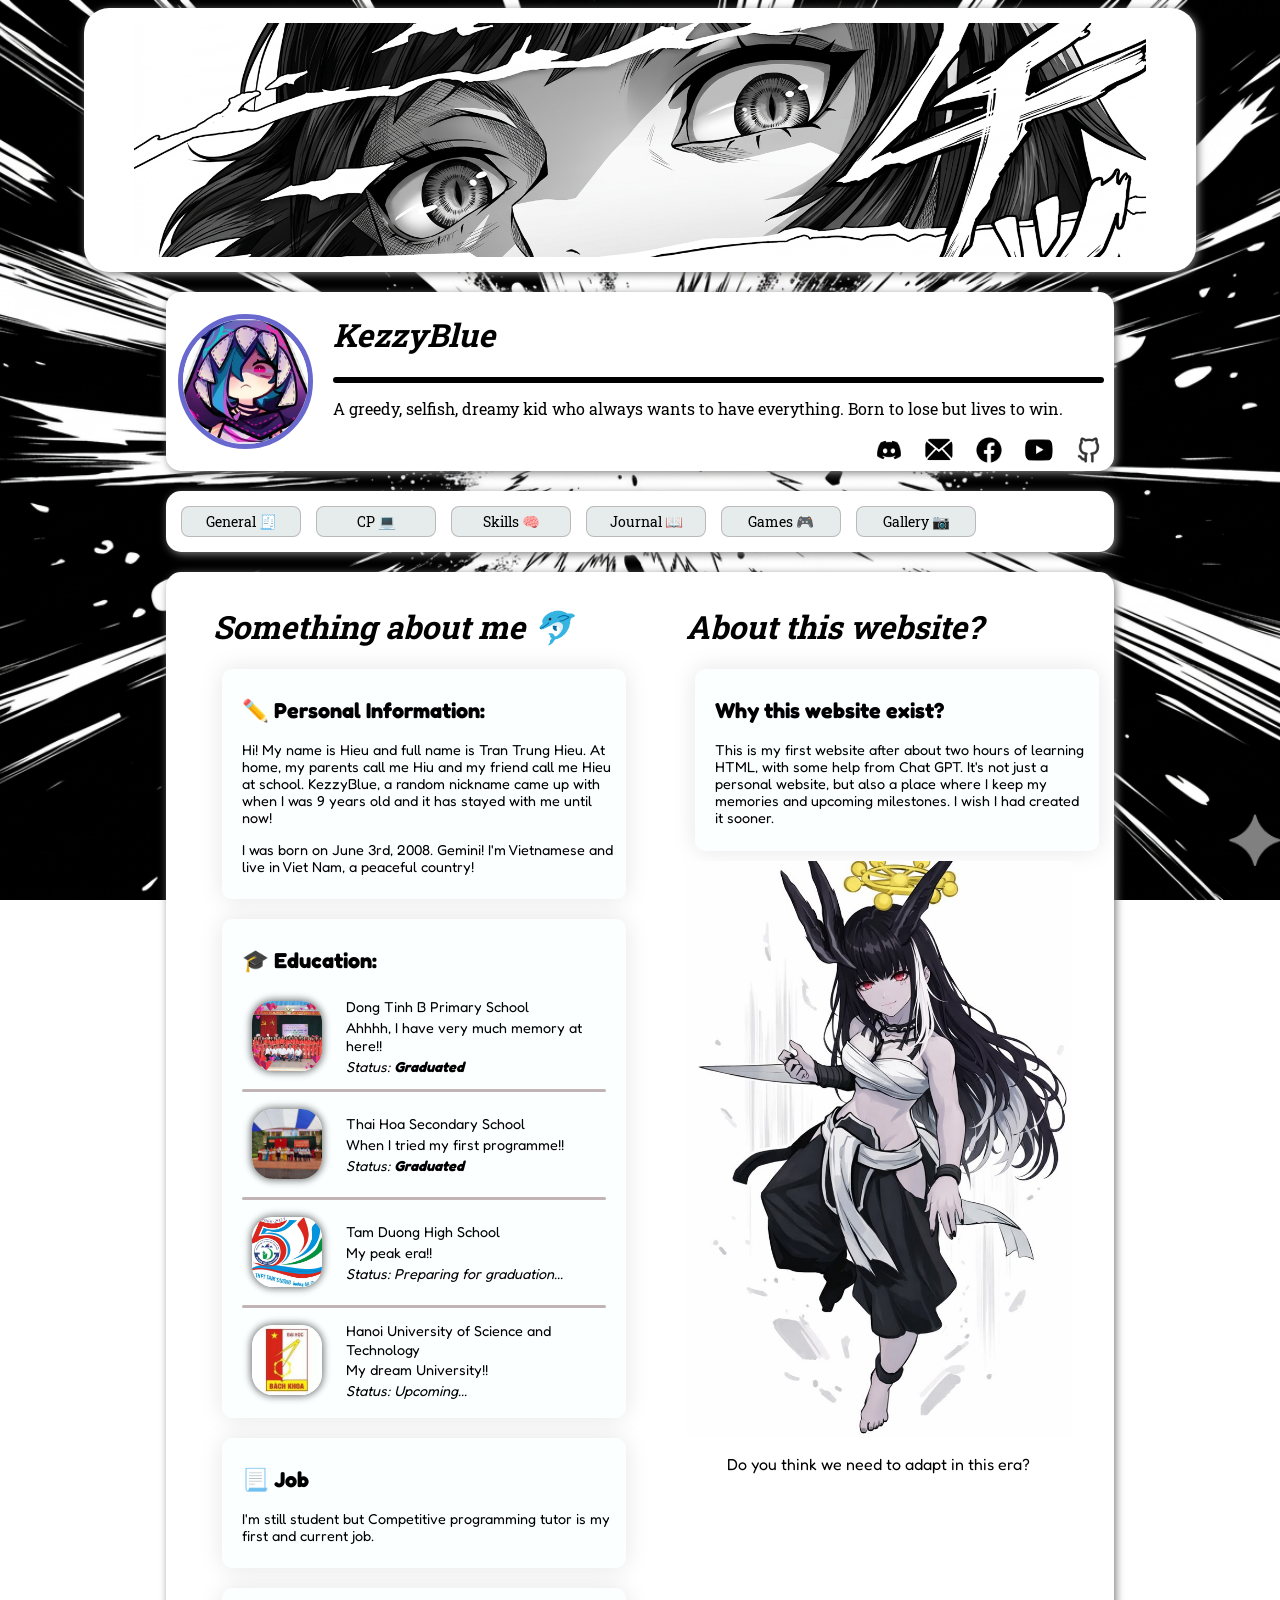
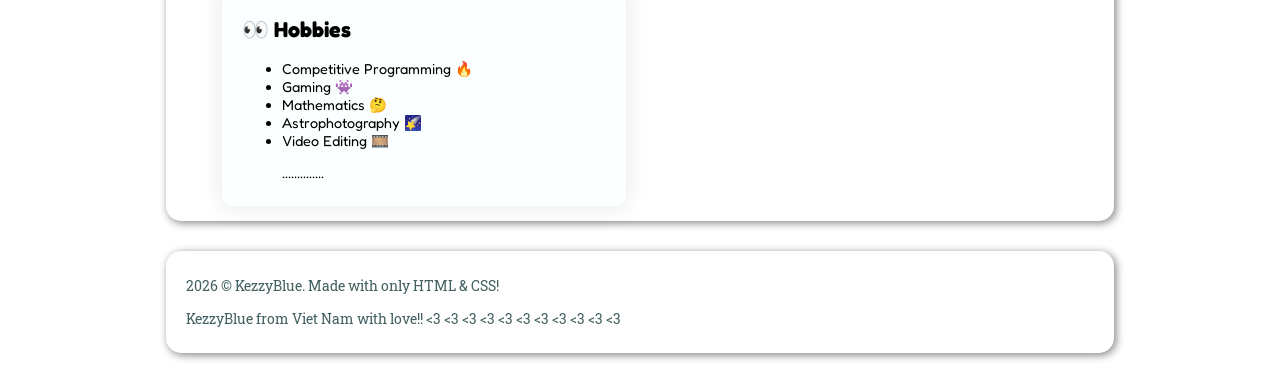
<file: index.html>
<!DOCTYPE html>
<html lang="en">

<head>
    <meta charset="UTF-8">
    <meta name="viewport" content="width=device-width, initial-scale=1.0">
    <title> What are you seeing? KezzyBlue's porfolio? </title>
    <link rel="icon" href="assets/icons/icon.png">
    <link rel="stylesheet" href="css/style.css">
    <link rel="preconnect" href="https://fonts.googleapis.com">
    <link rel="preconnect" href="https://fonts.gstatic.com" crossorigin>
    <link href="https://fonts.googleapis.com/css2?family=Roboto+Slab:wght@100..900&display=swap" rel="stylesheet">
    <link href="https://fonts.googleapis.com/css2?family=Fredoka:wght@300..700&family=Roboto+Slab:wght@100..900&display=swap" rel="stylesheet">
</head>

<body class="all">
    <header>
        <div> 
            <div class="wrapper">
                <img class="headimg" src="assets/images/eyegirl.png">
            </div>
        </div>
    </header>
    <div class="general">
        <img class="avatar" src="assets/images/jinx.jpg">
        <div>
            <div class = "nickname"> <h1> KezzyBlue </h1> </div>
            <div class="bio">
                <p> A greedy, selfish, dreamy kid who always wants to have everything. Born to lose but lives to win. </p>
            </div>
            <div class="contact"> 
                <a href="https://discordapp.com/users/812486503572832327"><img class="iccontact" src="assets/icons/discord_icon.png"></a>
                <a href="#"><img class="iccontact" src="assets/icons/email_icon.png"></a> 
                <a href="https://www.facebook.com/KezzyBlueVN"><img class="iccontact" src="assets/icons/fb_icon.png"></a> 
                <a href="https://www.youtube.com/@KezzyBlue"><img class="iccontact" src="assets/icons/ytb_icon.png"></a> 
                <a href="https://github.com/KezzyBlue"><img class="iccontact" src="assets/icons/github_icon.png"></a>
            </div>
        </div>
    </div>

    <div class="dieuhuong">
        <div class="btn">
            <a href="index.html" class="navbar"> General 🧾 </a>
            <a href="comp_programming.html" class="navbar"> CP 💻 </a>
            <a href="skills.html" class="navbar"> Skills 🧠 </a>
            <a href="Journal.html" class="navbar"> Journal 📖 </a>
            <a href="games.html" class="navbar"> Games 🎮</a>
            <a href="gallery.html" class="navbar"> Gallery 📷 </a>
        </div>
    </div> 

    <div class="info">
        <div id="title_0">
            <div class="mainin">
                <h1> <i> Something about me 🐬 </i> </h1>
                <div id="title_1">
                    <div class="content">
                        <h2> ✏️ Personal Information: </h2>
                        <p> Hi! My name is Hieu and full name is Tran Trung Hieu. At home, my parents call me Hiu and my friend call me Hieu at school. KezzyBlue, a random nickname came up with when I was 9 years old and it has stayed with me until now!</p>
                        <p> I was born on June 3rd, 2008. Gemini! I'm Vietnamese and live in Viet Nam, a peaceful country!</p>
                    </div>
                    <div class="content" id="ctbox"> 
                        <h2> 🎓 Education: </h2>
                        <div class = "edu"> 
                            <a href ="https://www.facebook.com/profile.php?id=100076061712490"> <img src="assets/images/dtb.jpg" class="logo"> </a>
                            <div> 
                                <p> Dong Tinh B Primary School </p>
                                <p> Ahhhh, I have very much memory at here!!</p>
                                <p> <i> Status: <b>Graduated</b> </i> </p>
                            </div>
                        </div>
                        <div class="line"> </div>
                        <div class = "edu"> 
                            <a href = "https://www.facebook.com/profile.php?id=100091093945141"> <img src="assets/images/th.jpg" class="logo"> </a>
                            <div> 
                                <p> Thai Hoa Secondary School </p>
                                <p> When I tried my first programme!!</p>
                                <p> <i> Status: <b>Graduated</b> </i> </p>
                            </div>
                        </div>
                        <div class="line"> </div>
                        <div class = "edu"> 
                            <a href ="https://www.facebook.com/groups/1271581707762334"> <img src="assets/images/TD.jpg" class="logo"> </a>
                            <div> 
                                <p> Tam Duong High School </p>
                                <p> My peak era!! </p>
                                <p> <i> Status: Preparing for graduation... </i> </p>
                            </div>
                        </div>
                        <div class="line"> </div>
                        <div class = "edu"> 
                            <a href ="https://www.facebook.com/dhbkhanoi"> <img src="assets/images/hust.jpg" class="logo"> </a>
                            <div> 
                                <p> Hanoi University of Science and Technology </p>
                                <p> My dream University!!</p>
                                <p> <i> Status: Upcoming... </i></p>
                            </div>
                        </div>
                    </div>
                    <div class="content"> 
                        <h2> 📃 Job </h2>
                        <p> I'm still student but Competitive programming tutor is my first and current job. </p>
                    </div>
                    <div class="content">
                        <h2> 👀 Hobbies </h2>
                        <ul>
                            <li>Competitive Programming 🔥</li>
                            <li>Gaming 👾</li>
                            <li>Mathematics 🤔</li>
                            <li>Astrophotography 🌠</li>
                            <li>Video Editing 🎞️</li>
                            <p> .............. </p>
                        </ul>
                    </div>
                </div>
            </div>
            <div class = "sin"> 
                <h1> <i> About this website? </i></h1>
                <div id="title_1">
                    <div class="content"> 
                        <h2> Why this website exist? </h2>
                        <p> This is my first website after about two hours of learning HTML, with some help from Chat GPT. It's not just a personal website, but also a place where I keep my memories and upcoming milestones. I wish I had created it sooner. </p>
                    </div>
                </div>
                <div class = "imgct"> 
                    <img class = "imgsz" src="assets/images/mhgril.jpg">
                    <p> Do you think we need to adapt in this era? </p>
                </div>
            </div>
        </div>
    </div>

    <div class="footer"> 
        <div class="cpr">
            <p>2026 © KezzyBlue. Made with only HTML & CSS! </p>
            <p> KezzyBlue from Viet Nam with love!! <3 <3 <3 <3 <3 <3 <3 <3 <3 <3 <3 </p>
        </div>
    </div>
</body>

</html>
</file>
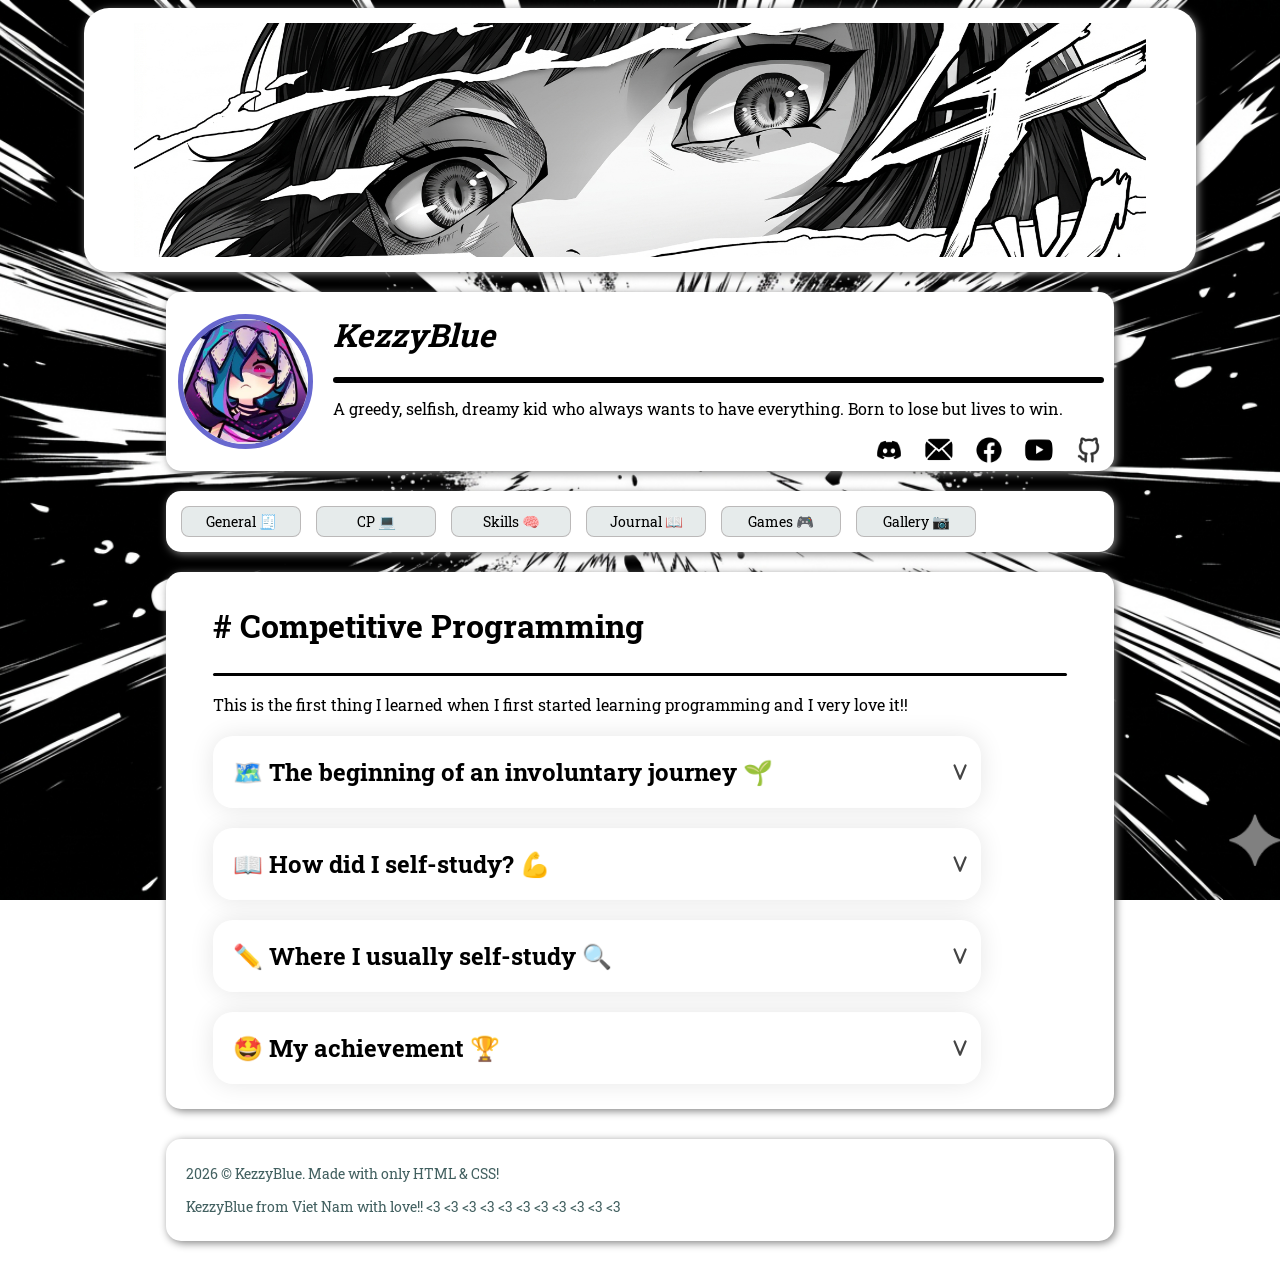
<file: comp_programming.html>
<!DOCTYPE html>
<html lang="en">

<head>
    <meta charset="UTF-8">
    <meta name="viewport" content="width=device-width, initial-scale=1.0">
    <title> What are you seeing? KezzyBlue's porfolio? </title>
    <link rel="icon" href="assets/icons/icon.png">
    <link rel="stylesheet" href="css/style.css">
    <link rel="preconnect" href="https://fonts.googleapis.com">
    <link rel="preconnect" href="https://fonts.gstatic.com" crossorigin>
    <link href="https://fonts.googleapis.com/css2?family=Roboto+Slab:wght@100..900&display=swap" rel="stylesheet">
</head>

<body class="all">
    <header>
        <div>
            <div class="wrapper">
                <img class="headimg" src="assets/images/eyegirl.png">
            </div>
        </div>
    </header>
    <div class="general">
        <img class="avatar" src="assets/images/jinx.jpg">
        <div>
            <div class="nickname">
                <h1> KezzyBlue </h1>
            </div>
            <div class="bio">
                <p> A greedy, selfish, dreamy kid who always wants to have everything. Born to lose but lives to win. </p>
            </div>
            <div class="contact">
                <a href="https://discordapp.com/users/812486503572832327"><img class="iccontact"
                        src="assets/icons/discord_icon.png"></a>
                <a href="#"><img class="iccontact" src="assets/icons/email_icon.png"></a>
                <a href="https://www.facebook.com/KezzyBlueVN"><img class="iccontact"
                        src="assets/icons/fb_icon.png"></a>
                <a href="https://www.youtube.com/@KezzyBlue"><img class="iccontact" src="assets/icons/ytb_icon.png"></a>
                <a href="https://github.com/KezzyBlue"><img class="iccontact" src="assets/icons/github_icon.png"></a>
            </div>
        </div>
    </div>

    <div class="dieuhuong">
        <div class="btn">
            <a href="index.html" class="navbar"> General 🧾 </a>
            <a href="comp_programming.html" class="navbar"> CP 💻 </a>
            <a href="skills.html" class="navbar"> Skills 🧠 </a>
            <a href="Journal.html" class="navbar"> Journal 📖 </a>
            <a href="games.html" class="navbar"> Games 🎮</a>
            <a href="gallery.html" class="navbar"> Gallery 📷 </a>
        </div>
    </div>

    <div class="info">
        <div class="tieude">
            <h1> # Competitive Programming </h1>

            <div class="vach">
                <p> This is the first thing I learned when I first started learning programming and I very love it!!
                </p>
            </div>

            <div class="story">
                <details>
                    <summary>
                        <h2> 🗺️ The beginning of an involuntary journey 🌱 </h2>
                        <svg class="icon" xmlns="http://www.w3.org/2000/svg"
                            viewBox="0 0 640 640"><!--!Font Awesome Free v7.2.0 by @fontawesome - https://fontawesome.com License - https://fontawesome.com/license/free Copyright 2026 Fonticons, Inc.-->
                            <path
                                d="M147.7 98.5C164 91.7 182.7 99.4 189.5 115.7L320 428.8L450.5 115.7C457.3 99.4 476 91.7 492.3 98.5C508.6 105.3 516.3 124 509.5 140.3L349.5 524.3C344.5 536.2 332.9 544 320 544C307.1 544 295.4 536.2 290.5 524.3L130.5 140.3C123.7 124 131.4 105.3 147.7 98.5z" />
                        </svg>
                    </summary>
                    <div class="noidung">
                        <p> Everything started when I was 12 years old, I was removed from the school's math team. But
                            at
                            that time I loved math very much, and being eliminated from the team made me very sad.
                            Therefore, my teacher got me permission to join the school's computer science team, where
                            there
                            will be participation of mathematical thinking, perhaps she knew I had a passion for
                            computers
                            since I was little.</p>
                        <p> Here I learned about programming, and the first programming language I learned was Pascal.
                            My
                            first program was to calculate the sum of two numbers A and B that were entered. I felt like
                            "
                            It's really amazing and cool." I started to like it since that moment! </p>
                        <p> The first time I really competed using my knowledge was around April 2021 in the
                            district-level competition, and of course, I
                            didn't get any results at all.
                            After that, I spent the entire summer vacation genuinely serious about this subject. At that
                            time, there was no one to guide or instruct me, and I only self-study from internet.
                            At the end of the summer vacation in 2021, I came back school with the new programming
                            language,
                            which is C++. And the knowledge I have only includes using basic functions, loops, and.....
                            it's
                            everything I have.
                            And you know what? I actually survived in the exam room with nothing but those things and my
                            own
                            thinking, solving problems I had never seen before—like greatest common divisor, advanced
                            array
                            processing, and I even managed to come up with Bouble sort right there during the exam. As a
                            result, I was selected for the district’s provincial gifted student team.
                            This officially marked a new milestone in my journey.
                        </p>
                    </div>
                </details>
            </div>

            <div class="story">
                <details>
                    <summary>
                        <h2> 📖 How did I self-study? 💪 </h2>
                        <svg class="icon" xmlns="http://www.w3.org/2000/svg"
                            viewBox="0 0 640 640"><!--!Font Awesome Free v7.2.0 by @fontawesome - https://fontawesome.com License - https://fontawesome.com/license/free Copyright 2026 Fonticons, Inc.-->
                            <path
                                d="M147.7 98.5C164 91.7 182.7 99.4 189.5 115.7L320 428.8L450.5 115.7C457.3 99.4 476 91.7 492.3 98.5C508.6 105.3 516.3 124 509.5 140.3L349.5 524.3C344.5 536.2 332.9 544 320 544C307.1 544 295.4 536.2 290.5 524.3L130.5 140.3C123.7 124 131.4 105.3 147.7 98.5z" />
                        </svg>
                    </summary>
                    <div class="noidung">
                        <p> After I was selected for the district’s provincial gifted student team, I studied at Lap
                            Thach Secondary school for 3 months to prepare for the provincial-level gifted student
                            competition. </p>
                        <p> Here, I had the opportunity to meet people who share the same passion and learnt about their
                            learning and self-learning methods. After three months and the official competition, I was
                            among the top performers on the team that year.</p>
                        <h3> My self-learning methods: </h3>
                        <ul class="list">
                            <li> <b> <i> Deep Thinking:.</i> </b> Instead of immediately looking for a solution by other
                                when you see a difficult problem, why not try writing down your problem, breaking it
                                down into its parts, and forcing your brain to work at full capacity using all the
                                information within? I've realized that you only improve fastest when you push yourself
                                to the limit. </li>
                            <li> <b> <i> Ask someone else:. </i> </b> Of course, when something is beyond your
                                capabilities and you've tried your best, asking others for help is crucial. This not
                                only helps us solve the problem but also allows us to learn how others think and handle,
                                giving us a more nuanced perspective on an issue. In addition, participating in academic
                                communities and forums is also very helpful.</li>
                            <li> <b> <i> Always be proactive:. </i> </b> Not everyone can answer your questions
                                immediately, so you need to proactively learn from the internet, books, and reputable
                                sources. (I think about it everywhere, even while eating, using the toilet, or taking a
                                shower, just because of a problem I still can't solve. And ideas usually come at the
                                most unexpected times 😅😅). </li>
                            <li> <b> <i> Don't rely too much on AI:.</i> </b> Luckily, during my self-study period,
                                chatbots weren't as prevalent, and I was unaware of their existence. However, looking at
                                the present, I see many young people abusing them, losing their ability to think deeply
                                and critically. </li>
                        </ul>
                    </div>
                </details>
            </div>

            <div class="story">
                <details>
                    <summary>
                        <h2> ✏️ Where I usually self-study 🔍 </h2>
                        <svg class="icon" xmlns="http://www.w3.org/2000/svg"
                            viewBox="0 0 640 640"><!--!Font Awesome Free v7.2.0 by @fontawesome - https://fontawesome.com License - https://fontawesome.com/license/free Copyright 2026 Fonticons, Inc.-->
                            <path
                                d="M147.7 98.5C164 91.7 182.7 99.4 189.5 115.7L320 428.8L450.5 115.7C457.3 99.4 476 91.7 492.3 98.5C508.6 105.3 516.3 124 509.5 140.3L349.5 524.3C344.5 536.2 332.9 544 320 544C307.1 544 295.4 536.2 290.5 524.3L130.5 140.3C123.7 124 131.4 105.3 147.7 98.5z" />
                        </svg>
                    </summary>
                    <div class="noidung">
                        <h3> @ Theory : </h3>
                        <div class="board">
                            <p> <i> I learnt theory from many sources but these are the 3 websites I often use for
                                    learning. </i></p>
                            <div class="infotheory">
                                <img class="imgtheory" src="assets/images/vnoi.jpg">
                                <div class="chitiettheory">
                                    <h4> VNOI WIKI </h4>
                                    <p> Where I learned basic to intermediate techniques and algorithms. </p>
                                </div>
                            </div>
                            <div class="infotheory">
                                <img class="imgtheory" src="assets/images/cp-algorithms.png">
                                <div class="chitiettheory">
                                    <h4> CP-Algorithms </h4>
                                    <p> Where I learned some advanced technical skills. </p>
                                </div>
                            </div>
                            <div class="infotheory">
                                <img class="imgtheory" src="assets/images/usaco.png">
                                <div class="chitiettheory">
                                    <h4> USACO </h4>
                                    <p> This is where I mainly learn algorithm optimization methods and find related
                                        problems. </p>
                                </div>
                            </div>
                        </div>

                        <h3> @Practice : </h3>
                        <div class="board">
                            <p> <i> Most of the problems I solve are internal. But I usually practice here. </i> </p>
                            <div class="tooltip">
                                <div class="infotheory">
                                    <a href="https://oj.vnoi.info/user/kezzyblue"> <img class="imgtheory"
                                            src="assets/images/vnoi.jpg"> </a>
                                    <div class="chitiettheory">
                                        <h4> VNOIOJ </h4>
                                        <p> I spent most of my time here. </p>
                                    </div>
                                </div>
                                <span class="tooltip-text"> Click to the icon to visit my VNOIOJ account. </span>
                            </div>
                            <div class="tooltip">
                                <div class="infotheory">
                                    <a href="https://marisaoj.com/user/KezzyBlue/submissions"> <img class="imgtheory"
                                            src="assets/images/marisaoj.jpg"> </a>
                                    <div class="chitiettheory">
                                        <h4> Marisaoj </h4>
                                        <p> I also often practice here. </p>
                                    </div>
                                </div>
                                <span class="tooltip-text"> Click to the icon to visit my Marisaoj account. </span>
                            </div>
                            <div class="tooltip">
                                <div class="infotheory">
                                    <a href="https://codeforces.com/profile/hieudttdvp"> <img class="imgtheory"
                                            src="assets/images/codeforces.png"> </a>
                                    <div class="chitiettheory">
                                        <h4> Codeforces </h4>
                                        <p> Funfact: Even though I have been studying this subject for quite a long time and
                                            am a VOI-er, I am still under 1000 rating on Codeforces! 🤣😂</p>
                                    </div>
                                </div>
                                <span class="tooltip-text"> Click to the icon to visit my Codeforces account. </span>
                            </div>
                        </div>
                    </div>
                </details>
            </div>
            <div class="story">
                <details>
                    <summary>
                        <h2> 🤩 My achievement 🏆 </h2>
                        <svg class="icon" xmlns="http://www.w3.org/2000/svg"
                            viewBox="0 0 640 640"><!--!Font Awesome Free v7.2.0 by @fontawesome - https://fontawesome.com License - https://fontawesome.com/license/free Copyright 2026 Fonticons, Inc.-->
                            <path
                                d="M147.7 98.5C164 91.7 182.7 99.4 189.5 115.7L320 428.8L450.5 115.7C457.3 99.4 476 91.7 492.3 98.5C508.6 105.3 516.3 124 509.5 140.3L349.5 524.3C344.5 536.2 332.9 544 320 544C307.1 544 295.4 536.2 290.5 524.3L130.5 140.3C123.7 124 131.4 105.3 147.7 98.5z" />
                        </svg>
                    </summary>
                    <div class="noidung">
                        <div class="achie">
                            <h3> <b> VOI 26 🐘: </b> </h3>
                            <img src="assets/images/giaiqg.jpg" id = "pic">
                        </div>
                    </div>
                 </details>
            </div>
        </div>
    </div>

    <div class="footer">
        <div class="cpr">
            <p>2026 © KezzyBlue. Made with only HTML & CSS! </p>
            <p> KezzyBlue from Viet Nam with love!! <3 <3 <3 <3 <3 <3 <3 <3 <3 <3 <3 </p>
        </div>
    </div>
</body>

</html>
</file>
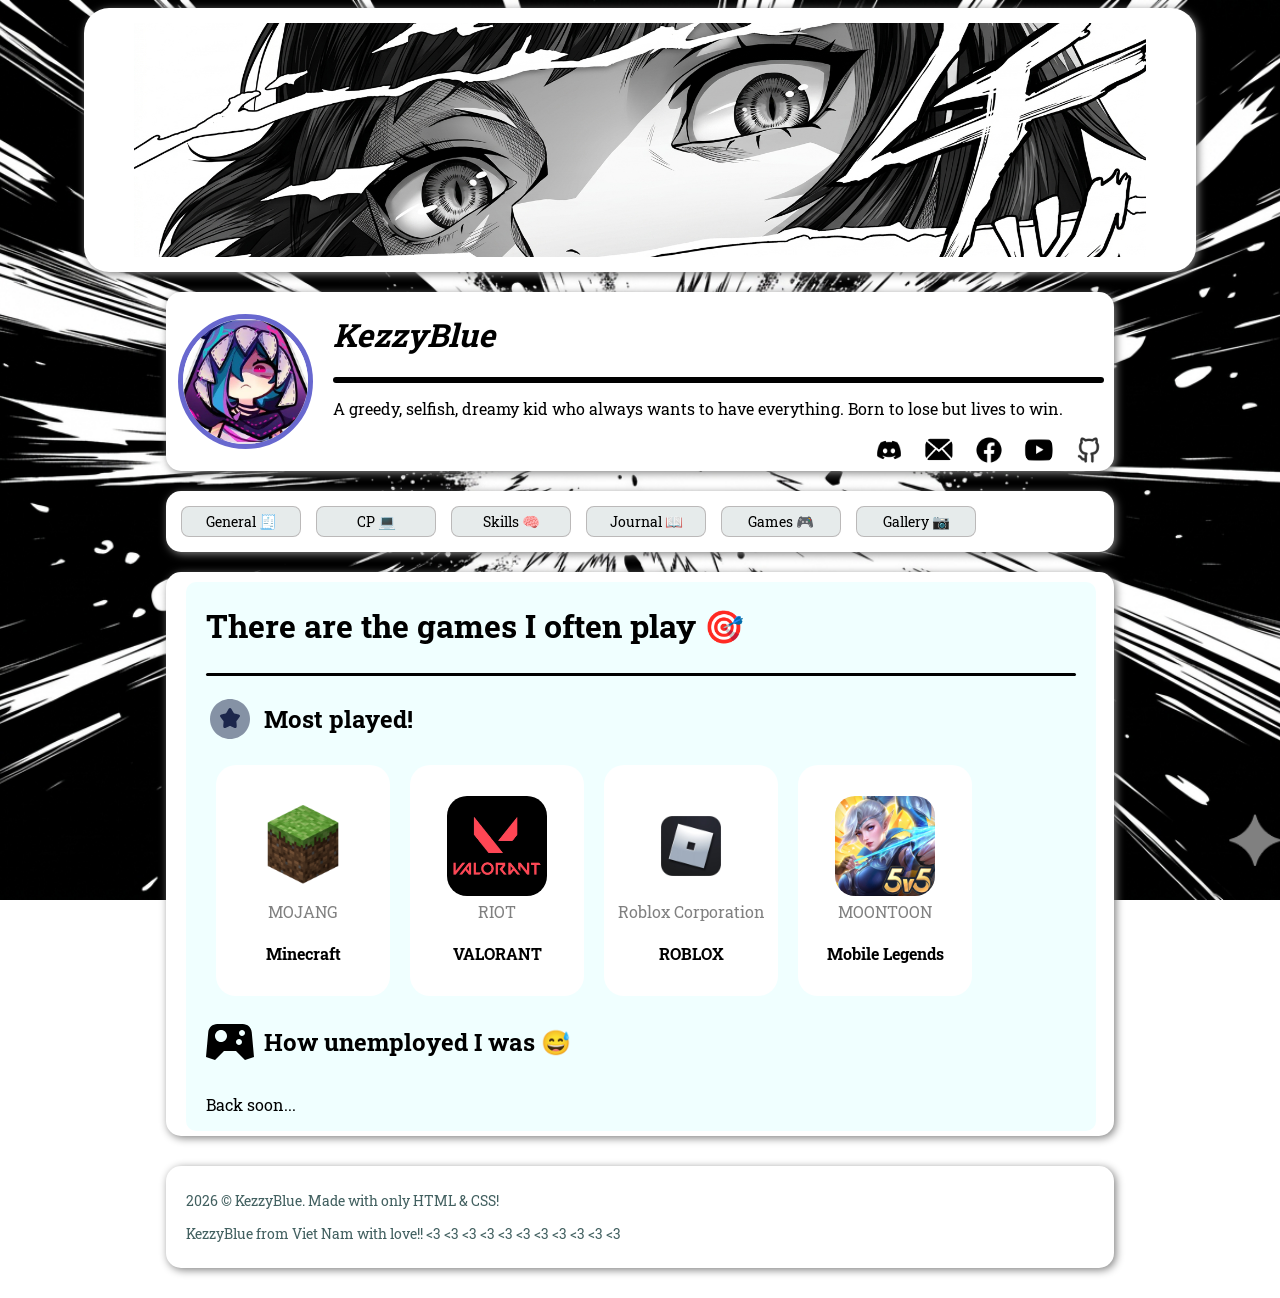
<file: games.html>
<!DOCTYPE html>
<html lang="en">

<head>
    <meta charset="UTF-8">
    <meta name="viewport" content="width=device-width, initial-scale=1.0">
    <title> What are you seeing? KezzyBlue's porfolio? </title>
    <link rel="icon" href="assets/icons/icon.png">
    <link rel="stylesheet" href="css/style.css">
    <link rel="preconnect" href="https://fonts.googleapis.com">
    <link rel="preconnect" href="https://fonts.gstatic.com" crossorigin>
    <link href="https://fonts.googleapis.com/css2?family=Roboto+Slab:wght@100..900&display=swap" rel="stylesheet">
</head>

<body class="all">
    <header>
        <div>
            <div class="wrapper">
                <img class="headimg" src="assets/images/eyegirl.png">
            </div>
        </div>
    </header>
    <div class="general">
        <img class="avatar" src="assets/images/jinx.jpg">
        <div>
            <div class="nickname">
                <h1> KezzyBlue </h1>
            </div>
            <div class="bio">
                <p> A greedy, selfish, dreamy kid who always wants to have everything. Born to lose but lives to win.
                </p>
            </div>
            <div class="contact">
                <a href="https://discordapp.com/users/812486503572832327"><img class="iccontact"
                        src="assets/icons/discord_icon.png"></a>
                <a href="#"><img class="iccontact" src="assets/icons/email_icon.png"></a>
                <a href="https://www.facebook.com/KezzyBlueVN"><img class="iccontact"
                        src="assets/icons/fb_icon.png"></a>
                <a href="https://www.youtube.com/@KezzyBlue"><img class="iccontact" src="assets/icons/ytb_icon.png"></a>
                <a href="https://github.com/KezzyBlue"><img class="iccontact" src="assets/icons/github_icon.png"></a>
            </div>
        </div>
    </div>

    <div class="dieuhuong">
        <div class="btn">
            <a href="index.html" class="navbar"> General 🧾 </a>
            <a href="comp_programming.html" class="navbar"> CP 💻 </a>
            <a href="skills.html" class=" navbar"> Skills 🧠 </a>
            <a href="Journal.html" class="navbar"> Journal 📖 </a>
            <a href="games.html" class="navbar"> Games 🎮</a>
            <a href="gallery.html" class="navbar"> Gallery 📷 </a>

        </div>
    </div>

    <div class="info">
        <div class="game">
            <h1> There are the games I often play 🎯 </h1>
            <div class="vach"> </div>
            <div class="game_tittle">
                <svg width="48px" height="48px" viewBox="0 0 24 24" fill="none" xmlns="http://www.w3.org/2000/svg">
                    <g id="SVGRepo_bgCarrier" stroke-width="0"></g>
                    <g id="SVGRepo_tracerCarrier" stroke-linecap="round" stroke-linejoin="round"></g>
                    <g id="SVGRepo_iconCarrier">
                        <path opacity="0.5"
                            d="M22 12C22 17.5228 17.5228 22 12 22C6.47715 22 2 17.5228 2 12C2 6.47715 6.47715 2 12 2C17.5228 2 22 6.47715 22 12Z"
                            fill="#1C274C"></path>
                        <path
                            d="M10.4127 8.49812L10.5766 8.20419C11.2099 7.06807 11.5266 6.5 12 6.5C12.4734 6.5 12.7901 7.06806 13.4234 8.20419L13.5873 8.49813C13.7672 8.82097 13.8572 8.98239 13.9975 9.0889C14.1378 9.19541 14.3126 9.23495 14.6621 9.31402L14.9802 9.38601C16.2101 9.66428 16.825 9.80341 16.9713 10.2739C17.1176 10.7443 16.6984 11.2345 15.86 12.215L15.643 12.4686C15.4048 12.7472 15.2857 12.8865 15.2321 13.0589C15.1785 13.2312 15.1965 13.4171 15.2325 13.7888L15.2653 14.1272C15.3921 15.4353 15.4554 16.0894 15.0724 16.3801C14.6894 16.6709 14.1137 16.4058 12.9622 15.8756L12.6643 15.7384C12.337 15.5878 12.1734 15.5124 12 15.5124C11.8266 15.5124 11.663 15.5878 11.3357 15.7384L11.0378 15.8756C9.88633 16.4058 9.31059 16.6709 8.92757 16.3801C8.54456 16.0894 8.60794 15.4353 8.7347 14.1272L8.76749 13.7888C8.80351 13.4171 8.82152 13.2312 8.76793 13.0589C8.71434 12.8865 8.59521 12.7472 8.35696 12.4686L8.14005 12.215C7.30162 11.2345 6.88241 10.7443 7.02871 10.2739C7.17501 9.80341 7.78994 9.66427 9.01977 9.38601L9.33794 9.31402C9.68743 9.23495 9.86217 9.19541 10.0025 9.0889C10.1428 8.98239 10.2328 8.82097 10.4127 8.49812Z"
                            fill="#1C274C"></path>
                    </g>
                </svg>
                <h2> Most played! </h2>
            </div>
            <div class="top_game">
                <div class="game_icon">
                    <img class="game_size" src="assets/images/minecraft.png">
                    <p> MOJANG </p>
                    <h4> Minecraft </h4>
                </div>
                <div class="game_icon">
                    <img class="game_size" src="assets/images/valorant.jpg">
                    <p> RIOT </p>
                    <h4> VALORANT </h4>
                </div>
                <div class="game_icon">
                    <img class="game_size" src="assets/images/roblox.png">
                    <p> Roblox Corporation </p>
                    <h4> ROBLOX </h4>
                </div>
                <div class="game_icon">
                    <img class="game_size" src="assets/images/mlbb.jpg">
                    <p> MOONTOON </p>
                    <h4> Mobile Legends </h4>
                </div>
            </div>
            <div class="game_info">
                <div class="game_tittle"> 
                    <svg width="48px" height="48x" viewBox="0 0 16 16" fill="none" xmlns="http://www.w3.org/2000/svg">
                        <g id="SVGRepo_bgCarrier" stroke-width="0"></g>
                        <g id="SVGRepo_tracerCarrier" stroke-linecap="round" stroke-linejoin="round"></g>
                        <g id="SVGRepo_iconCarrier">
                            <path fill-rule="evenodd" clip-rule="evenodd"
                                d="M0 13L3 14L6 11H10L13 14L16 13L15.248 4.7284C15.1076 3.18316 13.812 2 12.2604 2H3.73964C2.18803 2 0.89244 3.18316 0.751964 4.72839L0 13ZM12 6C12.5523 6 13 5.55228 13 5C13 4.44772 12.5523 4 12 4C11.4477 4 11 4.44772 11 5C11 5.55228 11.4477 6 12 6ZM12 8C12 8.55228 11.5523 9 11 9C10.4477 9 10 8.55228 10 8C10 7.44772 10.4477 7 11 7C11.5523 7 12 7.44772 12 8ZM5 8C6.10457 8 7 7.10457 7 6C7 4.89543 6.10457 4 5 4C3.89543 4 3 4.89543 3 6C3 7.10457 3.89543 8 5 8Z"
                                fill="#000000"></path>
                        </g>
                    </svg>
                    <h2> How unemployed I was 😅 </h2>
                </div>
                <p> Back soon...</p>
            </div>
        </div>
    </div>

    <div class="footer">
        <div class="cpr">
            <p>2026 © KezzyBlue. Made with only HTML & CSS! </p>
            <p> KezzyBlue from Viet Nam with love!! <3 <3 <3 <3 <3 <3 <3 <3 <3 <3 <3 </p>
        </div>
    </div>
</body>

</html>
</file>
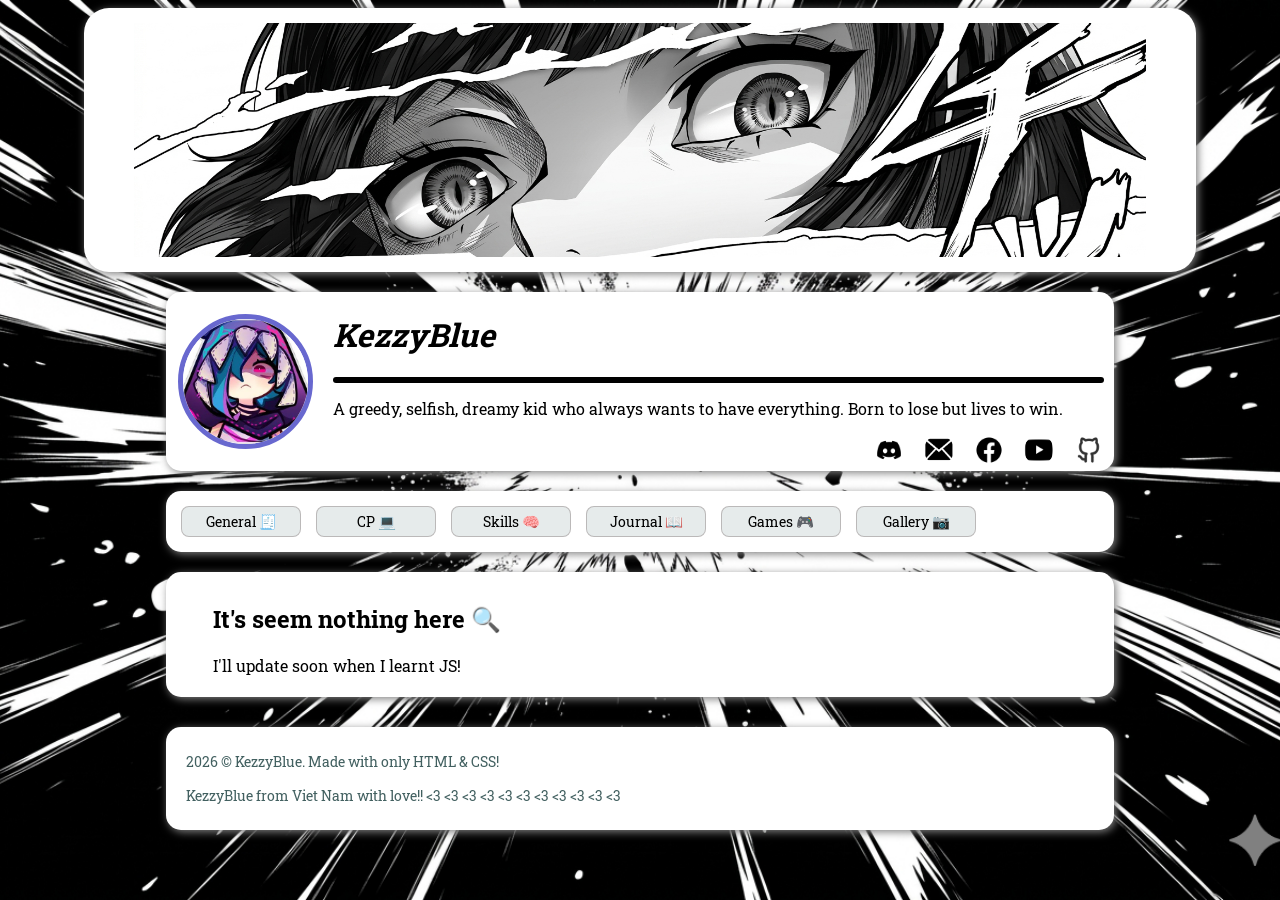
<file: Journal.html>
<!DOCTYPE html>
<html lang="en">

<head>
    <meta charset="UTF-8">
    <meta name="viewport" content="width=device-width, initial-scale=1.0">
    <title> What are you seeing? KezzyBlue's porfolio? </title>
    <link rel="icon" href="assets/icons/icon.png">
    <link rel="stylesheet" href="css/style.css">
    <link rel="preconnect" href="https://fonts.googleapis.com">
    <link rel="preconnect" href="https://fonts.gstatic.com" crossorigin>
    <link href="https://fonts.googleapis.com/css2?family=Roboto+Slab:wght@100..900&display=swap" rel="stylesheet">
</head>

<body class="all">
    <header>
        <div> 
            <div class="wrapper">
                <img class="headimg" src="assets/images/eyegirl.png">
            </div>
        </div>
    </header>
    <div class="general">
        <img class="avatar" src="assets/images/jinx.jpg">
        <div>
            <div class = "nickname"> <h1> KezzyBlue </h1> </div>
            <div class="bio">
                <p> A greedy, selfish, dreamy kid who always wants to have everything. Born to lose but lives to win. </p>
            </div>
            <div class="contact"> 
                <a href="https://discordapp.com/users/812486503572832327"><img class="iccontact" src="assets/icons/discord_icon.png"></a>
                <a href="#"><img class="iccontact" src="assets/icons/email_icon.png"></a> 
                <a href="https://www.facebook.com/KezzyBlueVN"><img class="iccontact" src="assets/icons/fb_icon.png"></a> 
                <a href="https://www.youtube.com/@KezzyBlue"><img class="iccontact" src="assets/icons/ytb_icon.png"></a> 
                <a href="https://github.com/KezzyBlue"><img class="iccontact" src="assets/icons/github_icon.png"></a>
            </div>
        </div>
    </div>

    <div class="dieuhuong">
        <div class="btn">
            <a href="index.html" class="navbar"> General 🧾 </a>
            <a href="comp_programming.html" class="navbar"> CP 💻 </a>
            <a href="skills.html" class="navbar"> Skills 🧠 </a>
            <a href="Journal.html" class="navbar"> Journal 📖 </a>
            <a href="games.html" class="navbar"> Games 🎮</a>
            <a href="gallery.html" class="navbar"> Gallery 📷 </a>
        </div>
    </div> 

    <div class="info"> 
        <div id = "title_0">
            <div class="maintain">
                <h2> It's seem nothing here 🔍 </h2>
                <p> I'll update soon when I learnt JS! </p>
            </div>
        </div>
    </div>

    <div class="footer"> 
        <div class="cpr">
            <p>2026 © KezzyBlue. Made with only HTML & CSS! </p>
            <p> KezzyBlue from Viet Nam with love!! <3 <3 <3 <3 <3 <3 <3 <3 <3 <3 <3 </p>
        </div>
    </div>
</body>

</html>
</file>
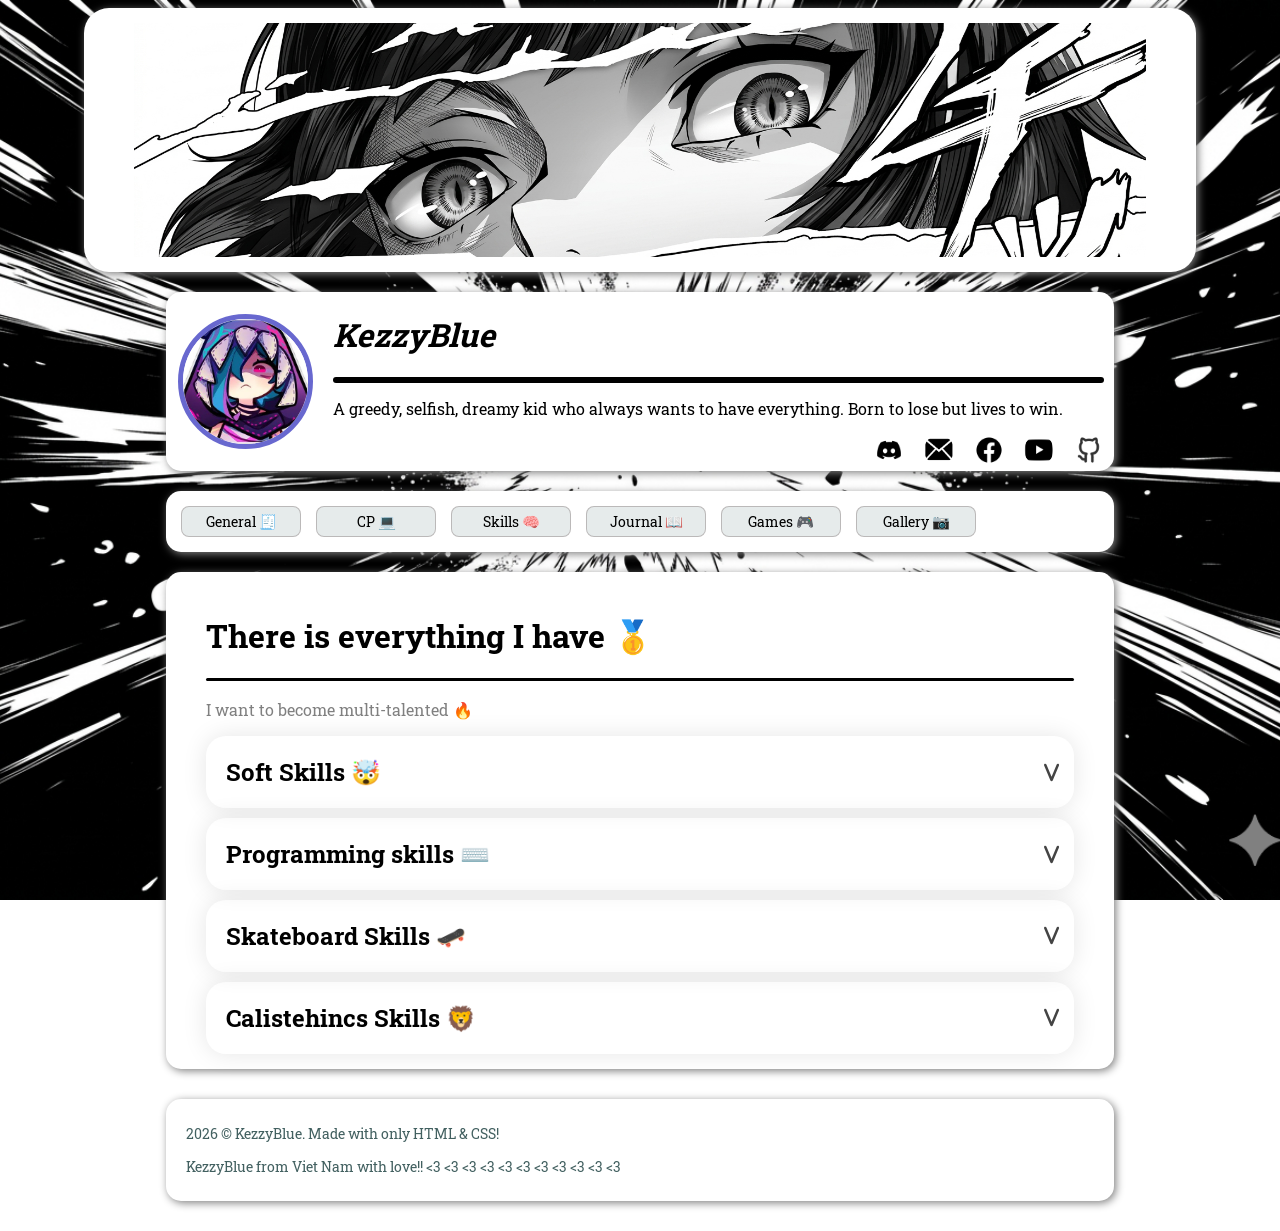
<file: skills.html>
<!DOCTYPE html>
<html lang="en">

<head>
    <meta charset="UTF-8">
    <meta name="viewport" content="width=device-width, initial-scale=1.0">
    <title> What are you seeing? KezzyBlue's porfolio? </title>
    <link rel="icon" href="assets/icons/icon.png">
    <link rel="stylesheet" href="css/style.css">
    <link rel="preconnect" href="https://fonts.googleapis.com">
    <link rel="preconnect" href="https://fonts.gstatic.com" crossorigin>
    <link href="https://fonts.googleapis.com/css2?family=Roboto+Slab:wght@100..900&display=swap" rel="stylesheet">
</head>

<body class="all">
    <header>
        <div> 
            <div class="wrapper">
                <img class="headimg" src="assets/images/eyegirl.png">
            </div>
        </div>
    </header>
    <div class="general">
        <img class="avatar" src="assets/images/jinx.jpg">
        <div>
            <div class = "nickname"> <h1> KezzyBlue </h1> </div>
            <div class="bio">
                <p> A greedy, selfish, dreamy kid who always wants to have everything. Born to lose but lives to win. </p>
            </div>
            <div class="contact"> 
                <a href="https://discordapp.com/users/812486503572832327"><img class="iccontact" src="assets/icons/discord_icon.png"></a>
                <a href="#"><img class="iccontact" src="assets/icons/email_icon.png"></a> 
                <a href="https://www.facebook.com/KezzyBlueVN"><img class="iccontact" src="assets/icons/fb_icon.png"></a> 
                <a href="https://www.youtube.com/@KezzyBlue"><img class="iccontact" src="assets/icons/ytb_icon.png"></a> 
                <a href="https://github.com/KezzyBlue"><img class="iccontact" src="assets/icons/github_icon.png"></a>
            </div>
        </div>
    </div>

    <div class="dieuhuong">
        <div class="btn">
            <a href="index.html" class="navbar"> General 🧾 </a>
            <a href="comp_programming.html" class="navbar"> CP 💻 </a>
            <a href="skills.html" class="navbar"> Skills 🧠 </a>
            <a href="Journal.html" class="navbar"> Journal 📖 </a>
            <a href="games.html" class="navbar"> Games 🎮</a>
            <a href="gallery.html" class="navbar"> Gallery 📷 </a>
        </div>
    </div> 

    <div class="info">
        <div class="skills_info"> 
                <h1> There is everything I have 🥇 </h1>
                <div class="vach"> </div>
                <p id = "chuxam"> I want to become multi-talented 🔥 </p>
                <div class="skills">
                    <details>
                        <summary>
                            <h2> Soft Skills 🤯 </h2>
                            <svg class="icon" xmlns="http://www.w3.org/2000/svg"
                                viewBox="0 0 640 640"><!--!Font Awesome Free v7.2.0 by @fontawesome - https://fontawesome.com License - https://fontawesome.com/license/free Copyright 2026 Fonticons, Inc.-->
                                <path
                                    d="M147.7 98.5C164 91.7 182.7 99.4 189.5 115.7L320 428.8L450.5 115.7C457.3 99.4 476 91.7 492.3 98.5C508.6 105.3 516.3 124 509.5 140.3L349.5 524.3C344.5 536.2 332.9 544 320 544C307.1 544 295.4 536.2 290.5 524.3L130.5 140.3C123.7 124 131.4 105.3 147.7 98.5z" />
                            </svg>
                        </summary>
                        <div class="noidung">
                            <p> I'll back soon</p>
                        </div>
                    </details>
                </div>
                <div class="skills">
                    <details>
                        <summary>
                            <h2> Programming skills ⌨️ </h2>
                            <svg class="icon" xmlns="http://www.w3.org/2000/svg"
                                viewBox="0 0 640 640"><!--!Font Awesome Free v7.2.0 by @fontawesome - https://fontawesome.com License - https://fontawesome.com/license/free Copyright 2026 Fonticons, Inc.-->
                                <path
                                    d="M147.7 98.5C164 91.7 182.7 99.4 189.5 115.7L320 428.8L450.5 115.7C457.3 99.4 476 91.7 492.3 98.5C508.6 105.3 516.3 124 509.5 140.3L349.5 524.3C344.5 536.2 332.9 544 320 544C307.1 544 295.4 536.2 290.5 524.3L130.5 140.3C123.7 124 131.4 105.3 147.7 98.5z" />
                            </svg>
                        </summary>
                        <div class="noidung">
                            <h4> Competitive programming: </h4>
                            <div class="horizon">
                                <div class="progress">
                                    <div class = "progress_name"> 
                                        <div class="progress_type"> 
                                            <span> <b> Algorithms </b> </span>
                                            <p>A set of clear, sequential steps designed to solve a problem or accomplish a specific task. </p> 
                                        </div>
                                        <div>
                                            <span> 90% </span>
                                        </div>
                                    </div>
                                    <div>                                        
                                        <div class="progress_bar">
                                         <div class="progress_cpp" style="width: 90%;"></div>
                                        </div>
        
                                        <div class="progress_static">
                                            <p> Professional </p>
                                        </div>
                                    </div>
                                </div>
                                <div class="progress">
                                    <div class = "progress_name"> 
                                        <div class="progress_type"> 
                                            <span> <b> Datastructures </b> </span>
                                            <p> Fundamental components in computer science that define how data is organized, stored, and manipulated within a program. </p> 
                                        </div>
                                        <div>
                                            <span> 95% </span>
                                        </div>
                                    </div>
                                    <div>
                                        <div class="progress_bar">
                                            <div class="progress_cpp" style="width: 95%;"></div>
                                        </div>
                                        <div class="progress_static">
                                            <p> Professional </p>
                                        </div>
                                    </div>
                                </div>
                            </div>

                            <div class="horizon">
                                <div class="progress">
                                    <div class = "progress_name"> 
                                        <div class="progress_type"> 
                                            <span> <b> Dynamic Programming </b> </span>
                                            <p>a method to solve problems by breaking them into overlapping subproblems and using optimal substructure to build the final solution efficiently. Instead of recalculating results, DP stores intermediate values to avoid redundant work. </p> 
                                        </div>
                                        <div>
                                            <span> 80% </span>
                                        </div>
                                    </div>
                                    <div>                                        
                                        <div class="progress_bar">
                                         <div class="progress_cpp" style="width: 80%;"></div>
                                        </div>
        
                                        <div class="progress_static">
                                            <p> Professional </p>
                                        </div>
                                    </div>
                                </div>
                                <div class="progress">
                                    <div class = "progress_name"> 
                                        <div class="progress_type"> 
                                            <span> <b> Graph </b> </span>
                                            <p> A data structure is used to represent objects and the relationships between them. It is often used in processing or optimization through their relationships. </p> 
                                        </div>
                                        <div>
                                            <span> 86% </span>
                                        </div>
                                    </div>
                                    <div>
                                        <div class="progress_bar">
                                            <div class="progress_cpp" style="width: 86%;"></div>
                                        </div>
                                        <div class="progress_static">
                                            <p> Professional </p>
                                        </div>
                                    </div>
                                </div>
                            </div>
                            <h4> Languages: </h4>
                            <div class="horizon">
                                <div class="progress">
                                    <div class = "progress_name"> 
                                        <div class="progress_type"> 
                                            <span> <b> C++ </b> </span>
                                            <p> A cross-platform programming language that is widely used to create high-performance applications. </p> 
                                        </div>
                                        <div>
                                            <span> 75% </span>
                                        </div>
                                    </div>
                                    <div>
                                        <div class="progress_bar">
                                            <div class="progress_cpp" style="width: 75%;"></div>
                                        </div>
                                        <div class="progress_static">
                                            <p> Advanced </p>
                                        </div>
                                    </div>
                                </div>
                                <div class="progress">
                                    <div class = "progress_name"> 
                                        <div class="progress_type"> 
                                            <span> <b> HTML </b> </span>
                                            <p>  The standard language used for creating and designing the structure of web pages. </p> 
                                        </div>
                                        <div>
                                            <span> 30% </span>
                                        </div>
                                    </div>
                                    <div>
                                        <div class="progress_bar">
                                            <div class="progress_cpp" style="width: 30%;"></div>
                                        </div>
                                        <div class="progress_static">
                                            <p> Beginner </p>
                                        </div>
                                    </div>
                                </div>
                            </div>
                            <div class="horizon">
                                <div class="progress">
                                    <div class = "progress_name"> 
                                        <div class="progress_type"> 
                                            <span> <b> CSS </b> </span>
                                            <p>  a stylesheet language used to control the presentation of HTML elements on a web page. </p> 
                                        </div>
                                        <div>
                                            <span> 40% </span>
                                        </div>
                                    </div>
                                    <div>
                                        <div class="progress_bar">
                                            <div class="progress_cpp" style="width: 40%;"></div>
                                        </div>
                                        <div class="progress_static">
                                            <p> Intermediate </p>
                                        </div>
                                    </div>
                                </div>

                                <div class="progress">
                                    <div class = "progress_name"> 
                                        <div class="progress_type"> 
                                            <span> <b> Python </b> </span>
                                            <p> A high-level, general-purpose programming language created by Guido van Rossum and first released in 1991. </p> 
                                        </div>
                                        <div>
                                            <span> 16% </span>
                                        </div>
                                    </div>
                                    <div>
                                        <div class="progress_bar">
                                            <div class="progress_cpp" style="width: 16%;"></div>
                                        </div>
                                        <div class="progress_static">
                                            <p> Beginner </p>
                                        </div>
                                    </div>
                                </div>
                            </div>
                        </div>
                    </details>

                </div>
                <div class="skills">
                    <details>
                        <summary>
                            <h2> Skateboard Skills 🛹 </h2>
                            <svg class="icon" xmlns="http://www.w3.org/2000/svg"
                                viewBox="0 0 640 640"><!--!Font Awesome Free v7.2.0 by @fontawesome - https://fontawesome.com License - https://fontawesome.com/license/free Copyright 2026 Fonticons, Inc.-->
                                <path
                                    d="M147.7 98.5C164 91.7 182.7 99.4 189.5 115.7L320 428.8L450.5 115.7C457.3 99.4 476 91.7 492.3 98.5C508.6 105.3 516.3 124 509.5 140.3L349.5 524.3C344.5 536.2 332.9 544 320 544C307.1 544 295.4 536.2 290.5 524.3L130.5 140.3C123.7 124 131.4 105.3 147.7 98.5z" />
                            </svg>
                        </summary>
                        <div class="noidung">
                            <div class="vach"></div>
                            <span> Im beginner, so I can: </span>
                            <ul>
                                <li> <span> <b> <i> Push Control:  </i> </b> </span>  I know the basics of push, but they still look quite unattractive. </li>
                                <li> <span> <b> <i> Balance:  </i> </b> </span> I've always been someone with good balance. </li>
                                <li> <span> <b> <i> Turning:  </i> </b> </span> I succeeded on the first try. </li> 
                                <li> <span> <b> <i> Ollie Progress:  </i> </b> </span> Still under development </li>
                                <span> ................ </span>
                            </ul>
                            <p> I'll upload some pictures here soon! 😘😘 </p>
                        </div>  
                    </details>
                </div>
                <div class="skills">
                    <details>
                        <summary>
                            <h2> Calistehincs Skills 🦁 </h2>
                            <svg class="icon" xmlns="http://www.w3.org/2000/svg"
                                viewBox="0 0 640 640"><!--!Font Awesome Free v7.2.0 by @fontawesome - https://fontawesome.com License - https://fontawesome.com/license/free Copyright 2026 Fonticons, Inc.-->
                                <path
                                    d="M147.7 98.5C164 91.7 182.7 99.4 189.5 115.7L320 428.8L450.5 115.7C457.3 99.4 476 91.7 492.3 98.5C508.6 105.3 516.3 124 509.5 140.3L349.5 524.3C344.5 536.2 332.9 544 320 544C307.1 544 295.4 536.2 290.5 524.3L130.5 140.3C123.7 124 131.4 105.3 147.7 98.5z" />
                            </svg>
                        </summary>
                        <div class="noidung">
                            <div class="vach"></div>
                            <span> <b style="font-size: 110%;"> Current fitness level: </b> </span>
                            <ul>
                                <li> 50 <span> <b> <i> push-ups </i> </b> </span> in 1 set </li>
                                <li> 5 <span> <b> <i> pull-ups </i> </b> </span> in 1 set </li>
                                <li> <span> <b> <i> Hollow body hold </i> </b> </span> for 30 seconds </li> 
                                <li> <span> <b> <i> Plank </i> </b> </span> for 2 minutes </li>
                                <li> 100 <span> <b> <i> squats </i> </b> </span> in 1 set </li>
                                <span> ................ </span>
                            </ul>
                            
                            <p> I'll upload some pictures here soon! 😘😘 </p>
                        </div>  
                    </details>
                </div>
            </div>
            </div>
        </div>
    </div>
    

    <div class="footer"> 
        <div class="cpr">
            <p>2026 © KezzyBlue. Made with only HTML & CSS! </p>
            <p> KezzyBlue from Viet Nam with love!! <3 <3 <3 <3 <3 <3 <3 <3 <3 <3 <3 </p>
        </div>
    </div>
</body>

</html>
</file>
<file: css/style.css>
body{
    background-image: url("../assets/images/bg.png");
    background-size: cover;
    background-position: center;
    background-repeat: no-repeat;
    background-attachment: fixed;
}
.wrapper{
    width: 100%;
    display: flex;
}
.headimg{
    width: 80%;
    top: 120px;
    padding: 15px 50px;
    border-radius: 25px;
    display: block;
    align-items: center;
    margin: 0 auto;
    background-color: rgb(255, 255, 255);
    box-shadow: 2px 2px 8px gray;
    user-select: none;
}
.general{
    width: 75%;
    margin:20px auto;
    display: flex;
    justify-content: center;
    align-items: center;
    border-radius: 15px;
    background: rgb(255, 255, 255);
    gap: 20px;
    box-shadow: 2px 2px 8px gray;
    user-select: none;
}
.avatar{
    margin: 12px 0 12px 12px;
    width: 125px;
    height: 125px;
    border-radius: 50%;
    object-fit: cover;
    aspect-ratio: 1/1;
    border: 5px solid rgba(36, 36, 186, 0.685);
}
.avatar:hover{
    transform: scale(1.05);
    transition: transform 0.1s ease;
    box-shadow: 0 0 25px rgba(0, 0, 0, 0.25);
}
.all{
    font-family: 'Roboto Slab', serif;   
}
.contact {
    display: flex;
    justify-content: flex-end;
    gap: 20px;
    padding-right: 10px;
    padding-bottom: 2px;
}
.nickname{
    font-style: italic;
}
.general > div {
    width: 100%;
}

.iccontact{
    width: 30px;
    height: 30px;
    border-radius: 50%;
    user-select: none;
}
.iccontact:hover
{
    transform: scale(1.05);
    transition: transform 0.1s ease;
    box-shadow: 0 0 25px rgba(0, 0, 0, 0.25);
}
.bio {
    position: relative;
    padding-top: 5px;
}

.bio::before {
    content: "";
    position: absolute;
    top: 0;
    left: 0;
    right: 10px;
    height: 6px;
    background: black;
    border-radius: 10px;
}

.line {
    position: relative;
    padding-top: 5px;
    margin-top: 5px;
    margin-bottom: 5px;
}
.line::before {
    content: "";
    position: absolute;
    top: 0;
    left: 0;
    right: 10px;
    height: 3px;
    background: rgba(71, 20, 20, 0.319);
    border-radius: 10px;
}
.vach {
    position: relative;
    padding-top: 5px;
    margin-top: 5px;
    margin-bottom: 5px;
}
.vach::before {
    content: "";
    position: absolute;
    top: 0;
    left: 0;
    right: 0;
    height: 3px;
    background: rgb(0, 0, 0);
    border-radius: 10px;
}
.dieuhuong{
    width: 75%;
    margin:0 auto;
    display: flex;
    flex-wrap: wrap;
    border-radius: 15px;
    background: rgb(255, 255, 255);
    box-shadow: 2px 2px 8px gray;
}
.btn{
    width: 100%;
    display: flex;
    flex-wrap: wrap;
    padding: 10px;
    gap: 10px;
}
.navbar{
    user-select: none;
    width: 120px;
    font-size: 90%;
    padding: 5px 5px 5px 5px;
    margin: 5px 0px 5px 5px;
    background-color: rgba(201, 212, 212, 0.456);
    text-decoration: none;
    border-radius: 8px;
    color: black;
    text-align: center;
    border: 1px solid rgba(158, 151, 151, 0.593);
    box-sizing: border-box;

}
.navbar:visited{
    color: black;
}
.navbar:hover
{
    background-color: rgba(0, 0, 0, 0.733);
    color: white;
}
.info
{
    padding-top: 10px;
    width: 75%;
    margin:20px auto 0 auto;
    border-radius: 15px;
    background: rgb(255, 255, 255);
    box-shadow: 2px 2px 8px gray;
    padding-bottom: 5px;
}
.tieude{
    width: 90%;
    display: flex;
    padding-left: 5%;
    flex-direction: column;
    justify-content: flex-start;
}
#title_0{
    display: flex;
    padding-top: 1px;
    padding-left: 5%;
}
#title_1{
    font-size: 90%;
    padding-left: 2%;
}
.content{
    margin: 20px 15px 10px 0px;
    padding: 10px 10px 10px 20px;
    white-space: normal;
    overflow-wrap: break-word;
    background-color: rgb(251, 255, 255);
    border-radius: 10px;
    font-family: 'Fredoka', serif;
    box-shadow: 0 0 25px rgba(0, 0, 0, 0.1);  
}
.content:hover{
    transform: scale(1.05);
    transition: transform 0.1s ease;
    box-shadow: 0 0 25px rgba(0, 0, 0, 0.25);
}
.logo{
    margin: 10px;
    border-radius: 30%;
    width: 70px;
    height: 70px;
    box-shadow:
    0 -4px 6px rgba(0,0,0,0.2),
    0 4px 6px rgba(0,0,0,0.2),
    -4px 0 6px rgba(0,0,0,0.2), 
    4px 0 6px rgba(0,0,0,0.2);
}
.edu{
    display: flex;
    align-items: center;
    gap: 12px;
}
.edu p {
    margin: 2px;
    line-height: 1.3;
}
.mainin{
    width: 60%;
    
}
.sin{
    width: 60%;
    margin-left: 5%;
}
.footer{
    width: 75%;
    margin: 30px auto;
    border-radius: 15px;
    background: rgb(255, 255, 255);
    gap: 20px;
    box-shadow: 2px 2px 8px gray;
    padding-top: 5px;
    padding-bottom: 5px;
}
.footer:hover
{
    transform: scale(1.05);
    transition: transform 0.1s ease;
    box-shadow: 0 0 25px rgba(0, 0, 0, 0.25);
}
.cpr{
    color: rgba(7, 46, 46, 0.762);
    font-size: 90%;
    margin: 20px 0px 20px 20px;
}
.inspired{
    text-align: right;
    padding-right: 30px;
}
.imgct{
    display: flex;
    justify-content: center;
    flex-direction: column;
    width: 90%;
    text-align: center;
    margin: 0;
    font-family: 'Fredoka', serif;  
}
.imgsz{
    width: 100%;
}
.story{
    width: 90%;
    display: flex;
    flex-wrap: wrap;
    flex-direction: column;
    margin-bottom: 20px;
    border-radius: 20px;
    white-space: normal;
    overflow-wrap: break-word;
    box-shadow: 0 0 25px rgba(0, 0, 0, 0.1);
}
summary {
    border-radius: 20px;
    list-style: none;
    display: flex;
    padding-left: 20px;
    align-items: center;
    padding-right: 10px;
    justify-content: space-between;
    cursor: pointer;
    user-select: none;

    -webkit-tap-highlight-color: transparent;
    outline: none;
}
summary:hover{
    transition: transform 0.1s ease;
    background-color: rgba(0, 0, 0, 0.303);
}
.noidung{
    width: 98%;
    box-sizing: border-box;
    padding: 0 20px;
    display: flex;
    flex-wrap: wrap;
    flex-direction: column;
    flex-direction: column;
    white-space: normal;
    overflow-wrap: break-word;
}
summary::-webkit-details-marker {
    cursor: pointer;
    user-select: none;
    -webkit-tap-highlight-color: transparent;
    outline: none;
}

.icon
{
    width: 3%;
    fill:rgba(0, 0, 0, 0.734)
}
details[open] .icon {
  transform: rotate(180deg);
}
details[open] summary{
    border-bottom-left-radius: 0px;
    border-bottom-right-radius: 0px;
}
.list{
    gap: 15px;
    display: flex;
    flex-direction: column;
}
.board{
    margin-left: 3%;
    flex-direction: column;
    padding-left: 30px;
    margin-bottom: 20px;
    display: flex;
    border-radius: 20px;
    border: 10px dashed gray;
}
.infotheory{
    width: 90%;
    display: flex;
    flex-direction: row;
    user-select: none;
}
.infotheory:hover
{
    transform: scale(1.05);
    transition: transform 0.3s ease;
}
.chitiettheory{
    flex-direction: column;
    margin-left: 20px;
}
.chitiettheory > * {
    margin-top: 10px;
}
.imgtheory{
    display: flex;
    width: 100px; 
    height: 100px;
    border-radius: 50%;
    border: 2px solid rgb(58, 3, 3);
    margin-bottom: 20px;
}

.tooltip {
    position: relative;
    display: inline-block;
    cursor: pointer;
}

.tooltip-text {
    visibility: hidden;
    opacity: 0;
    position: absolute;
    bottom: 125%;
    left: 50%;
    transform: translateX(-50%);

    background-color: white;
    color: black;
    padding: 6px 10px;
    border-radius: 8px;

    border: 3px dashed rgba(0, 0, 0, 0.601); /* viền nét đứt */
    white-space: nowrap;

    transition: opacity 0.25s ease;
}
.tooltip-text::after {
    content: "";
    position: absolute;
    top: 100%;
    left: 50%;
    transform: translateX(-50%);
    
    border-width: 5px;
    border-style: solid;
    border-color: black transparent transparent transparent;
}
.tooltip:hover .tooltip-text {
    visibility: visible;
    opacity: 1;
}
.achie{
    width: 100%;
    padding-right: 20px;
    margin-left: 20px;
}
#pic{
    width: 100%;
    border-radius: 25px;
}
.ggal{
    display: flex;
    gap: 20px;
}
.ggal i{
    color: green;;
}
.img-box{
    flex: 1 1 220px;
    max-width: 320px;
    height: auto;
    margin-bottom: 20px;
    user-select: none;
}
.img-box img{
    cursor: pointer;
}

.img_doc{
    width: 100%;
    aspect-ratio: 3 / 4;
    object-fit: cover;
    display: block;
    border-radius: 20px;
}
.img_ngang{
    width: 100%;
    height: 100%;
    object-fit: cover;
    display: block;
    border-radius: 20px;
}
.ggal img:hover{
    transform: scale(1.05);
}
.gallery{
    padding-top: 10px;
    margin-left: 40px;
    margin-right: 20px;
    display: flex;
    flex-direction: column;
    flex-wrap: wrap;
}
.gallery h1{
    margin-bottom: 0;
}
.gallery p{
    margin-top: 0;
    margin-bottom: 40px;
    margin-left: 5px;
    color: rgba(61, 59, 59, 0.645);
}
.gallery_group
{
    flex-direction: column;
    padding: 0 20px;
    margin-bottom: 20px;
    background-color: #ddf6ff;
    border-radius: 20px;
}
.gallery_group p
{
    margin-bottom: 20px;
}
.zoom_check{
    display: none;
}
.zoom_check:checked + label{
    position: fixed;
    inset: 0;
    background: rgba(0,0,0,0.85);

    display: flex;
    justify-content: center;
    align-items: center;

    z-index: 999;
}

.zoom_check:checked + label .img_doc{
    width: 30%;
    height: auto;
    border-radius: 20px;

    transform: scale(1);
}
.zoom_check:checked + label .img_ngang{
    width: 80%;
    height: auto;

    max-width: 1200px;
    max-height: 90vh;

    border-radius: 20px;

    transform: scale(1);
}
.skills_info{
    margin: 0px 40px 0px 40px;
    padding-top: 10px;
}
.skills{
    box-shadow: 0 0 25px rgba(0, 0, 0, 0.1);
    border-radius: 20px;
    margin-bottom: 10px;
}
#chuxam{
    color:gray;
}
.progress{
    width: 43%;
    box-shadow: 0 0 25px rgba(0, 0, 0, 0.1);
    border-radius: 10px;
    padding: 20px 20px 0px 20px;
    margin-bottom: 20px;
    margin-right: 20px;
    display: flex;
    flex-direction: column;
    justify-content: space-between;
}
.horizon{
    display: flex;
    flex-direction: row;
}
.progress_name{
    display: flex;
    justify-content: space-between;
    flex-wrap: wrap;
}
.progress_name p{
    margin-top: 10px;
    color: rgb(79, 76, 76);
    font-size: 80%;
}
.progress_bar{
    margin-top: 20px;
    width: 100%;
    height: 10px;
    background: rgb(165, 150, 150);
    border-radius: 10px;
}
.progress_cpp
{
    border-radius: 10px;
    height:100%;
    background:linear-gradient(
        90deg,
        #00f5ff,
        #8300fd
    );
}
.progress_type{
    width: 70%;
    display: flex;
    flex-direction: column;
}
.progress_static{
    margin-bottom: 0px;
}
.progress_static p{
    font-size: 90%;
    color: rgba(56, 56, 55, 0.551);
}
.progress:hover
{
    transform: scale(1.04);
}
.game{
    width: 96%;
    box-sizing: border-box;
    padding: 0 20px;
    margin-right: 20px;
    margin-left: 20px;
    display: flex;
    flex-wrap: wrap;
    background-color: azure;
    flex-direction: column;
    white-space: normal;
    overflow-wrap: break-word;
    border-radius: 10px;
}
.game_tittle{
    display: flex;
    align-items: center;
}
.game_tittle h2{
    margin-left: 10px;
}
.game_icon{
    width: 20%;
    display: flex;
    justify-content: center;
    align-items: center;
    flex-direction: column;
    background-color: rgb(255, 255, 255);
    border-radius: 20px;
    margin: 10px;
    cursor: pointer;
}
.game_icon:hover{
    transform: scale(1.1);
}
.game_icon p{
    margin: 0;
    color: gray;
}
.game_size{
    margin-top: 20px;
    margin-bottom: 5px;
    border-radius: 20px;
    width: 100px;
}
.top_game{
    display: flex;
}
@media (max-width: 768px) {
    .all{
        justify-self: center;
    }
    .wrapper {
        width: 100%;
        display: flex;
        justify-content: center;
    }
    .general {
        width: 100%;
        flex-direction: column;
        display: flex;
        justify-content: center;
    }
    .nickname{
        width: 100%;
        display: flex;
        justify-content: center;
    }
    .bio{
        display: flex;
        justify-content: center;
        left: 5px;
    }
    .contact
    {
        display: flex;
        justify-content: center;
    }
    #title_0
    {
        flex-direction: column;
    }
    .mainin{
        width: 100%;
    }
    .info{
        width: 100%;
        display: flex;
        justify-content: center;
    }
    .sin{
        width: 100%;
        margin: 0;
    }
    .footer{
        width: 100%;
    }
    .story{
        width: 90%;
    }
    .cpr{
        padding-right: 10px;
    }
    .dieuhuong{
        width: 100%;
        display: flex;
        flex-wrap: wrap;
    }
    .btn{
        display: flex;
        flex-wrap: wrap;
        justify-content: center;
        align-items: center;
    }
    .horizon{
        width: 90%;
        flex-direction: column;
    }
    .progress{
        width: 100%;
    }
    .zoom_check:checked + label .img_doc{
        width: 70%;
        height: auto;
        border-radius: 20px;

        transform: scale(1);
    }
    .img-box{
      width: 28%;
    }
    .gallery{
        font-size: 70%;
    }
}
</file>
